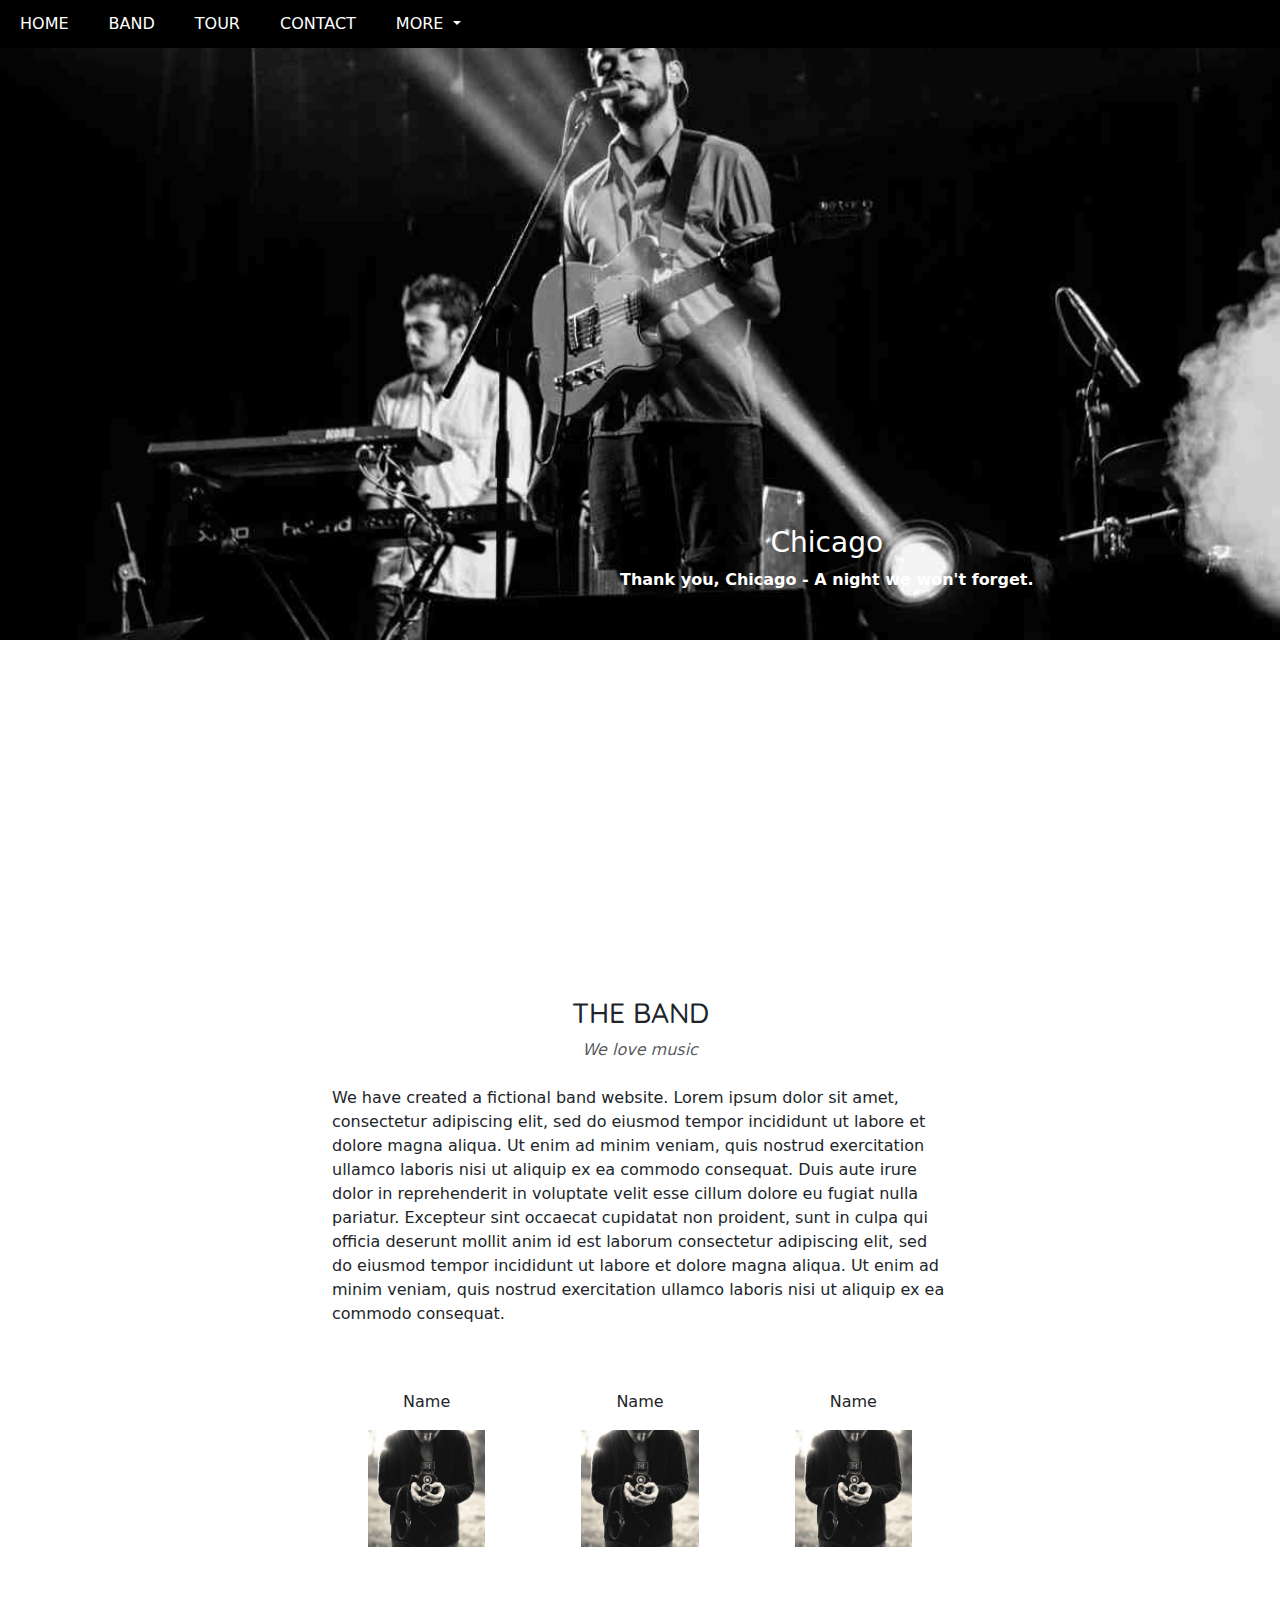
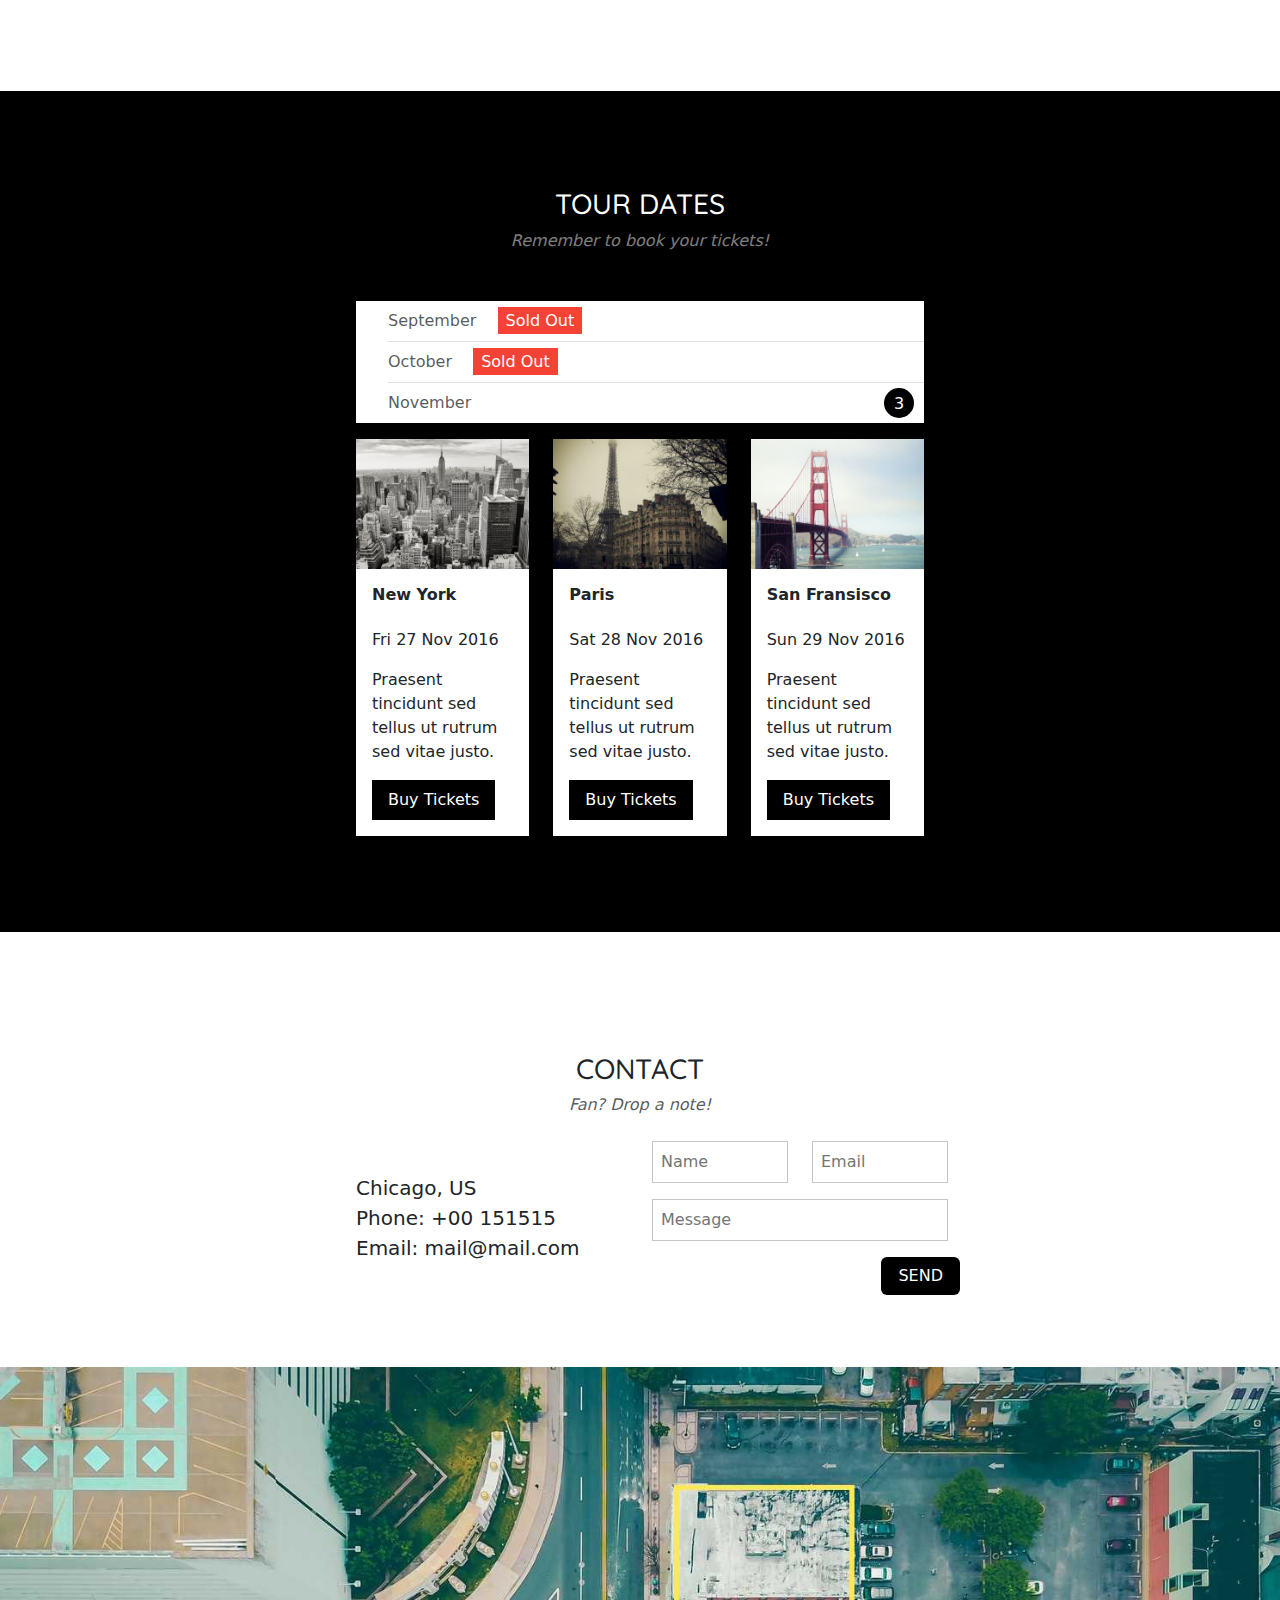
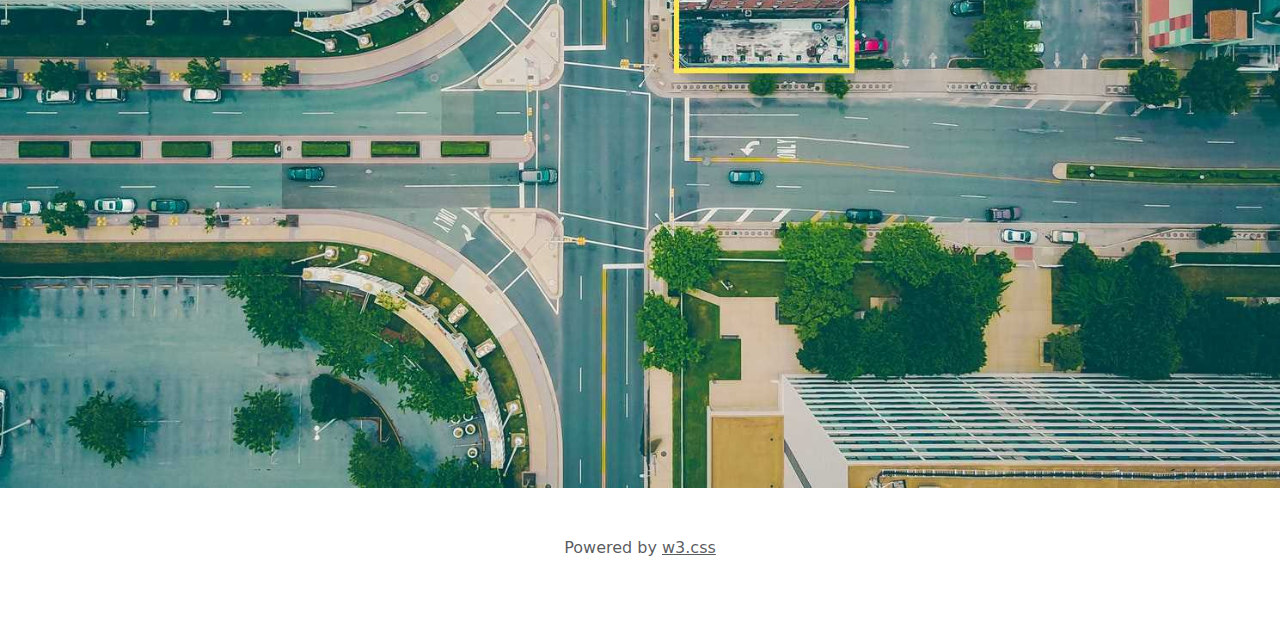
<file: Band-boot/index.html>
<!DOCTYPE html>
<html lang="en">
  <head>
    <meta charset="UTF-8" />
    <meta name="viewport" content="width=device-width, initial-scale=1.0" />
    <title>BAND</title>
    <link
      href="https://cdn.jsdelivr.net/npm/bootstrap@5.3.3/dist/css/bootstrap.min.css"
      rel="stylesheet"
      integrity="sha384-QWTKZyjpPEjISv5WaRU9OFeRpok6YctnYmDr5pNlyT2bRjXh0JMhjY6hW+ALEwIH"
      crossorigin="anonymous"
    />
    <link
      rel="stylesheet"
      href="https://cdnjs.cloudflare.com/ajax/libs/font-awesome/6.6.0/css/all.min.css"
      integrity="sha512-Kc323vGBEqzTmouAECnVceyQqyqdsSiqLQISBL29aUW4U/M7pSPA/gEUZQqv1cwx4OnYxTxve5UMg5GT6L4JJg=="
      crossorigin="anonymous"
      referrerpolicy="no-referrer"
    />
    <link rel="preconnect" href="https://fonts.googleapis.com" />
    <link rel="preconnect" href="https://fonts.gstatic.com" crossorigin />
    <link
      href="https://fonts.googleapis.com/css2?family=Quicksand:wght@300..700&display=swap"
      rel="stylesheet"
    />
    <link rel="stylesheet" href="style.css" />
  </head>

  <body>
    <!-- NAVBAR section -->
    <nav class="navbar navbar-expand-lg py-1 w-100 position-fixed">
      <div class="container-fluid">
        <button
          class="navbar-toggler"
          type="button"
          data-bs-toggle="collapse"
          data-bs-target="#navbarSupportedContent"
          aria-controls="navbarSupportedContent"
          aria-expanded="false"
          aria-label="Toggle navigation"
        >
          <span class="navbar-toggler-icon"></span>
        </button>
        <div class="collapse navbar-collapse" id="navbarSupportedContent">
          <ul class="navbar-nav me-auto mb-2 mb-lg-0">
            <li class="nav-item me-4">
              <a class="nav-link text-white active" aria-current="page" href="#"
                >HOME</a
              >
            </li>
            <li class="nav-item me-4">
              <a class="nav-link text-white" href="#Band">BAND</a>
            </li>
            <li class="nav-item me-4">
              <a class="nav-link text-white" href="#Tour">TOUR</a>
            </li>
            <li class="nav-item me-4">
              <a class="nav-link text-white" href="#Contact">CONTACT</a>
            </li>
            <li class="nav-item me-4 dropdown">
              <a class="nav-link text-white dropdown-toggle" href="#"> MORE </a>
              <ul class="dropdown-menu">
                <li><a class="dropdown-item" href="#">Merchandise</a></li>
                <li><a class="dropdown-item" href="#">Extras</a></li>
                <li><a class="dropdown-item" href="#">Media</a></li>
              </ul>
            </li>
          </ul>

          <i class="fa-solid fa-magnifying-glass text-white me-3 px-3 py-2"></i>
        </div>
      </div>
    </nav>

    <!-- HOME-section -->
    <div
      id="carouselExampleSlidesOnly"
      class="carousel slide carousel-fade vh-100"
      data-bs-ride="carousel"
    >
      <div class="carousel-inner">
        <div
          data-bs-interval="2000"
          class="carousel-item active position-relative"
        >
          <img src="./images/chicago.jpg" class="d-block w-100" />
          <div
            class="carousel__card-text text-white position-absolute bottom-0 text-center mb-5"
          >
            <h3>Chicago</h3>
            <b>Thank you, Chicago - A night we won't forget.</b>
          </div>
        </div>
        <div data-bs-interval="2000" class="carousel-item position-relative">
          <img src="./images/la.jpg" class="d-block w-100" />
          <div
            class="carousel__card-text text-white position-absolute bottom-0 text-center mb-5"
          >
            <h3>Los Angeles</h3>
            <b>We had the best time playing at Venice Beach!</b>
          </div>
        </div>
        <div data-bs-interval="2000" class="carousel-item position-relative">
          <img src="./images/ny.jpg" class="d-block w-100" />
          <div
            class="carousel__card-text text-white position-absolute bottom-0 text-center mb-5"
          >
            <h3>New York</h3>
            <b>The atmosphere in New York is lorem ipsum.</b>
          </div>
        </div>
      </div>
    </div>

    <!-- BAND section -->
    <section class="BAND mt-5 py-5" id="Band">
      <div class="container w-50">
        <div class="section-title text-center mb-4">
          <h3>THE BAND</h3>
          <i class="text-muted">We love music</i>
        </div>
        <div class="BRAND__content">
          <p>
            We have created a fictional band website. Lorem ipsum dolor sit
            amet, consectetur adipiscing elit, sed do eiusmod tempor incididunt
            ut labore et dolore magna aliqua. Ut enim ad minim veniam, quis
            nostrud exercitation ullamco laboris nisi ut aliquip ex ea commodo
            consequat. Duis aute irure dolor in reprehenderit in voluptate velit
            esse cillum dolore eu fugiat nulla pariatur. Excepteur sint occaecat
            cupidatat non proident, sunt in culpa qui officia deserunt mollit
            anim id est laborum consectetur adipiscing elit, sed do eiusmod
            tempor incididunt ut labore et dolore magna aliqua. Ut enim ad minim
            veniam, quis nostrud exercitation ullamco laboris nisi ut aliquip ex
            ea commodo consequat.
          </p>
          <div class="row members">
            <div class="col-md-4 p-5">
              <p class="mb-3 text-center">Name</p>
              <img src="./images/bandmember.jpg" class="w-100" />
            </div>
            <div class="col-md-4 p-5">
              <p class="mb-3 text-center">Name</p>
              <img src="./images/bandmember.jpg" class="w-100" />
            </div>
            <div class="col-md-4 p-5">
              <p class="mb-3 text-center">Name</p>
              <img src="./images/bandmember.jpg" class="w-100" />
            </div>
          </div>
        </div>
      </div>
    </section>

    <!-- TOUR section -->
    <section class="TOUR text-white mt-5 p-5 overflow-hidden" id="Tour">
      <div class="container w-50">
        <div class="section-title text-center mt-5 mb-4">
          <h3>TOUR DATES</h3>
          <i class="text-white-50">Remember to book your tickets!</i>
        </div>
        <ul class="W-100 bg-white mt-5">
          <li class="list-unstyled py-2 text-muted border-bottom">
            September
            <span class="sold-out text-white py-1 px-2 ms-3">Sold Out</span>
          </li>
          <li class="list-unstyled py-2 text-muted border-bottom">
            October
            <span class="sold-out text-white py-1 px-2 ms-3">Sold Out</span>
          </li>
          <li class="list-unstyled py-2 text-muted position-relative">
            November
            <span
              class="badge-3 text-white py-1 px-2 ms-3 position-absolute d-flex justify-content-center"
              >3</span
            >
          </li>
        </ul>
        <div class="cards row mt-3 mb-5">
          <div class="col-md-4">
            <div class="card p-0 rounded-0 border-0">
              <div class="card-img-top position-relative">
                <img src="./images/newyork.jpg" class="w-100" />
                <div
                  class="layer position-absolute top-0 bottom-0 start-0 end-0"
                ></div>
              </div>
              <div class="card-body">
                <h6 class="card-title mb-4 fw-bold">New York</h6>
                <div class="card-text">
                  <p>Fri 27 Nov 2016</p>

                  <p>
                    Praesent tincidunt sed tellus ut rutrum sed vitae justo.
                  </p>
                </div>
                <button href="#" class="Buy-btn text-white py-2 px-3 border-0">
                  Buy Tickets
                </button>
              </div>
            </div>
          </div>
          <div class="col-md-4">
            <div class="card p-0 rounded-0 border-0">
              <div class="card-img-top position-relative">
                <img src="./images/paris.jpg" class="w-100" />
                <div
                  class="layer position-absolute top-0 bottom-0 start-0 end-0"
                ></div>
              </div>
              <div class="card-body">
                <h6 class="card-title mb-4 fw-bold">Paris</h6>
                <div class="card-text">
                  <p>Sat 28 Nov 2016</p>

                  <p>
                    Praesent tincidunt sed tellus ut rutrum sed vitae justo.
                  </p>
                </div>
                <button href="#" class="Buy-btn text-white py-2 px-3 border-0">
                  Buy Tickets
                </button>
              </div>
            </div>
          </div>
          <div class="col-md-4">
            <div class="card p-0 rounded-0 border-0">
              <div class="card-img-top position-relative">
                <img src="./images/sanfran.jpg" class="w-100" />
                <div
                  class="layer position-absolute top-0 bottom-0 start-0 end-0"
                ></div>
              </div>
              <div class="card-body">
                <h6 class="card-title mb-4 fw-bold">San Fransisco</h6>
                <div class="card-text">
                  <p>Sun 29 Nov 2016</p>

                  <p>
                    Praesent tincidunt sed tellus ut rutrum sed vitae justo.
                  </p>
                </div>
                <button href="#" class="Buy-btn text-white py-2 px-3 border-0">
                  Buy Tickets
                </button>
              </div>
            </div>
          </div>
        </div>
      </div>
    </section>

    <!-- CONTACT section -->
    <section class="Contact mt-5 py-4" id="Contact">
      <div class="container w-50">
        <div class="section-title text-center mt-5 mb-4">
          <h3>CONTACT</h3>
          <i class="text-muted">Fan? Drop a note!</i>
        </div>
        <div class="row contact-info justify-content-center align-items-center">
          <div class="col-md-6 fs-5">
            <i class="fa-solid fa-location-dot me-4"></i
            ><span>Chicago, US</span>
            <br />
            <i class="fa-solid fa-phone me-4"></i><span>Phone: +00 151515</span>
            <br />
            <i class="fa-solid fa-envelope me-4"></i
            ><span>Email: mail@mail.com</span>
          </div>
          <div class="col-md-6">
            <div class="row mb-3">
              <div class="col-md-6">
                <input
                  type="text"
                  class="w-100 p-2 rounded-0"
                  placeholder="Name"
                />
              </div>
              <div class="col-md-6">
                <input
                  type="text"
                  class="w-100 p-2 rounded-0"
                  placeholder="Email"
                />
              </div>
            </div>
            <div class="row">
              <div class="col-md-12">
                    <input
                    type="text"
                    class="w-100 p-2 rounded-0"
                    placeholder="Message"
                    />
              </div>
              <div class="row mt-3 ms-auto w-auto">
                <button class="send-btn btn px-3">SEND</button>
              </div>
            </div>
          </div>
        </div>
      </div>
    </section>

    <div class="location-photo">
        <img src="images/map.jpg" class="w-100 mt-5" alt="location-map">
    </div>

    <!-- FOOTER-Section -->
     <section class="footer p-5 text-center text-muted">
        <div class="icons fs-4">
            <i class="fa-brands fa-facebook"></i>
            <i class="fa-brands fa-instagram"></i>
            <i class="fa-brands fa-snapchat"></i>
            <i class="fa-brands fa-pinterest"></i>
            <i class="fa-brands fa-twitter"></i>
            <i class="fa-brands fa-linkedin"></i>
        </div>
        <p>Powered by <a href="https://www.w3schools.com/w3css/default.asp" class="text-muted"> w3.css</a></p>
     </section>


    <script
      src="https://cdn.jsdelivr.net/npm/bootstrap@5.3.3/dist/js/bootstrap.bundle.min.js"
      integrity="sha384-YvpcrYf0tY3lHB60NNkmXc5s9fDVZLESaAA55NDzOxhy9GkcIdslK1eN7N6jIeHz"
      crossorigin="anonymous"
    ></script>
  </body>
</html>
</file>
<file: Band-boot/style.css>
nav{
    background-color: black !important;
    z-index: 999;
}
.fa-magnifying-glass:hover {
  background-color: #f44336;
}
.nav-item:hover {
  background-color: rgb(169, 169, 169) !important;
}
.nav-link:hover {
  color: black !important;
}
.dropdown:hover .dropdown-menu{
display: inline-block !important;
}
.carousel__card-text{
    left: 620px;
}
.section-title h3{
    font-family: "Quicksand", sans-serif;
}
.TOUR{
    background-color: black;
}
.sold-out{
    background-color: #f44336;
}
.badge-3{
    width: 30px;
    height: 30px;
    background-color: black;
    border-radius: 50%;
    top: 12.5%;
    right: 10px;
}
.Buy-btn{
    background-color: black;
}
.Buy-btn:hover{
    background-color: gray;
    color: black !important;
}
.layer{
    background-color: rgba(0, 0, 0, 0.392);
    display: none;
}
.card-img-top:hover .layer{
display:block !important;
}
.send-btn{
    background: #000;
    color: white;
}
.send-btn:hover{
    background: rgb(147, 146, 146) !important;
}
input{
border: 1px solid rgba(128, 128, 128, 0.456);
}
.icons i:hover {
color: rgb(185, 185, 185);
}
</file>
